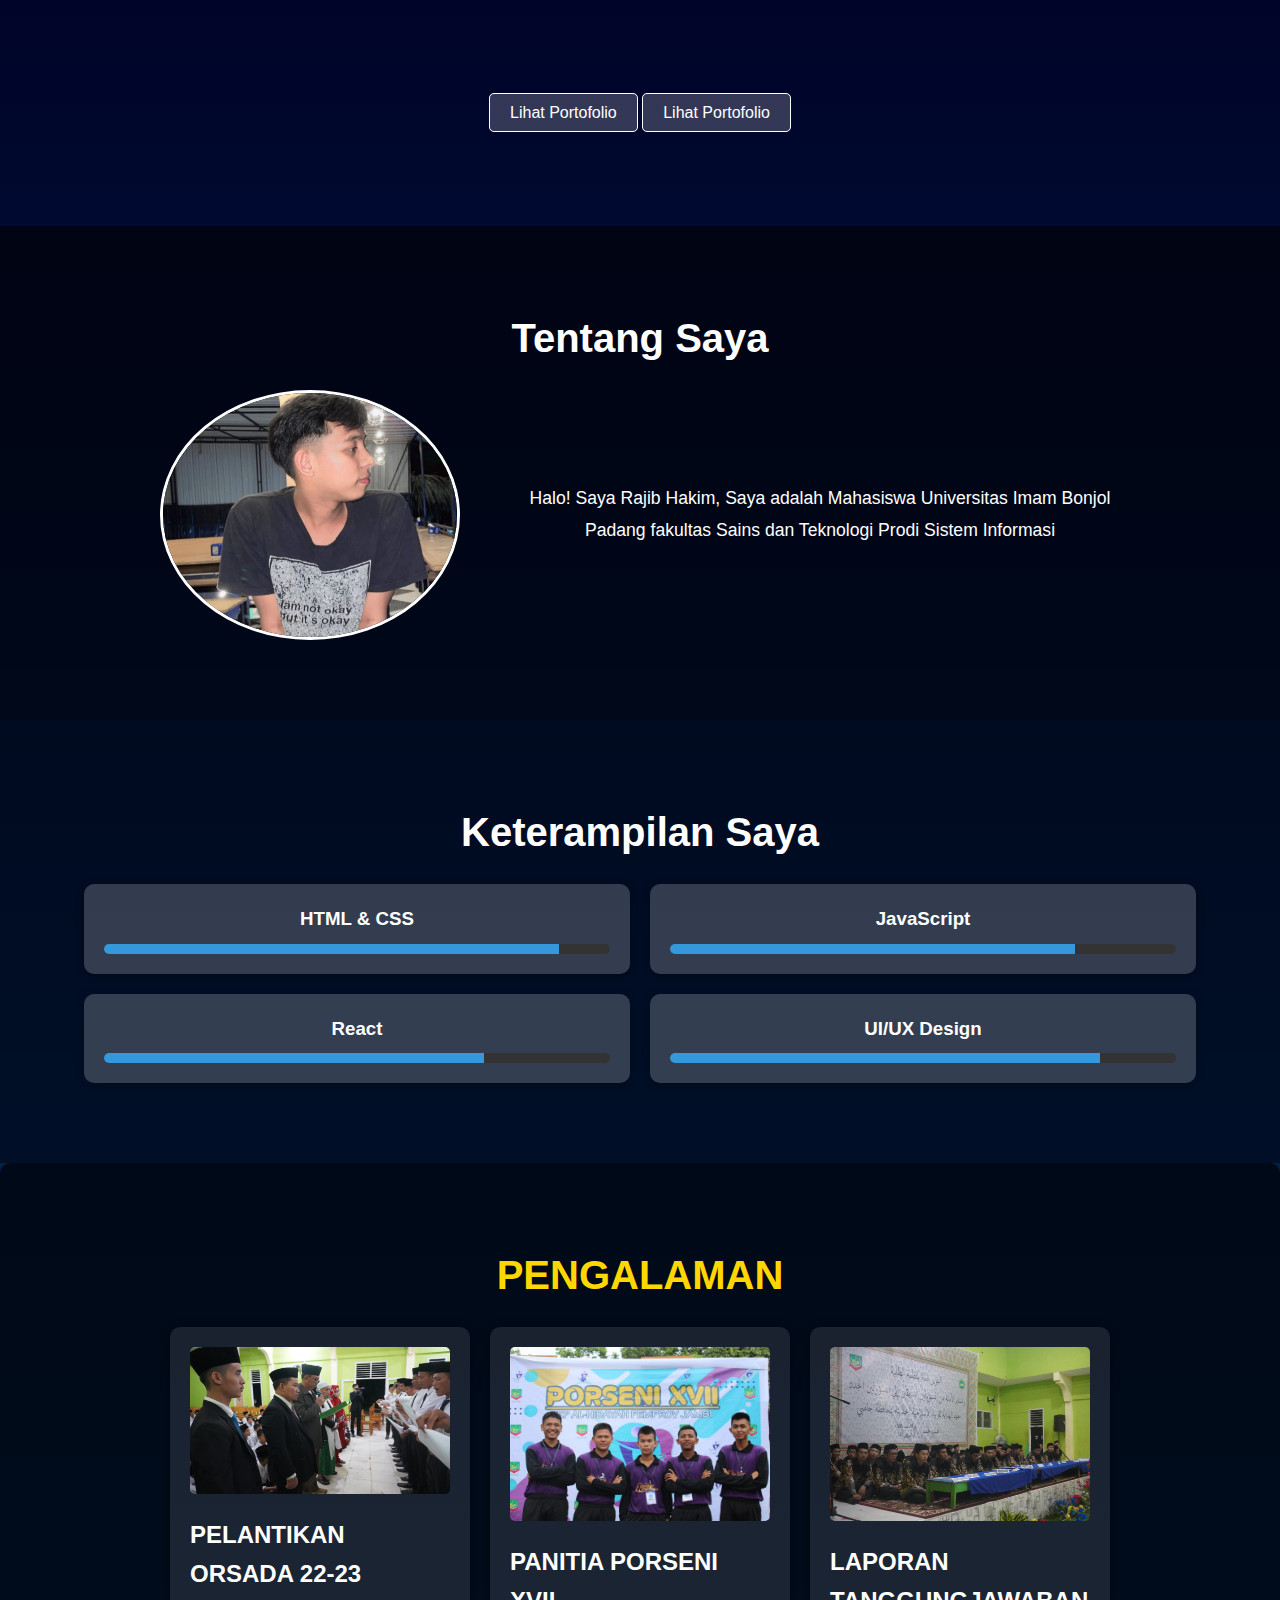
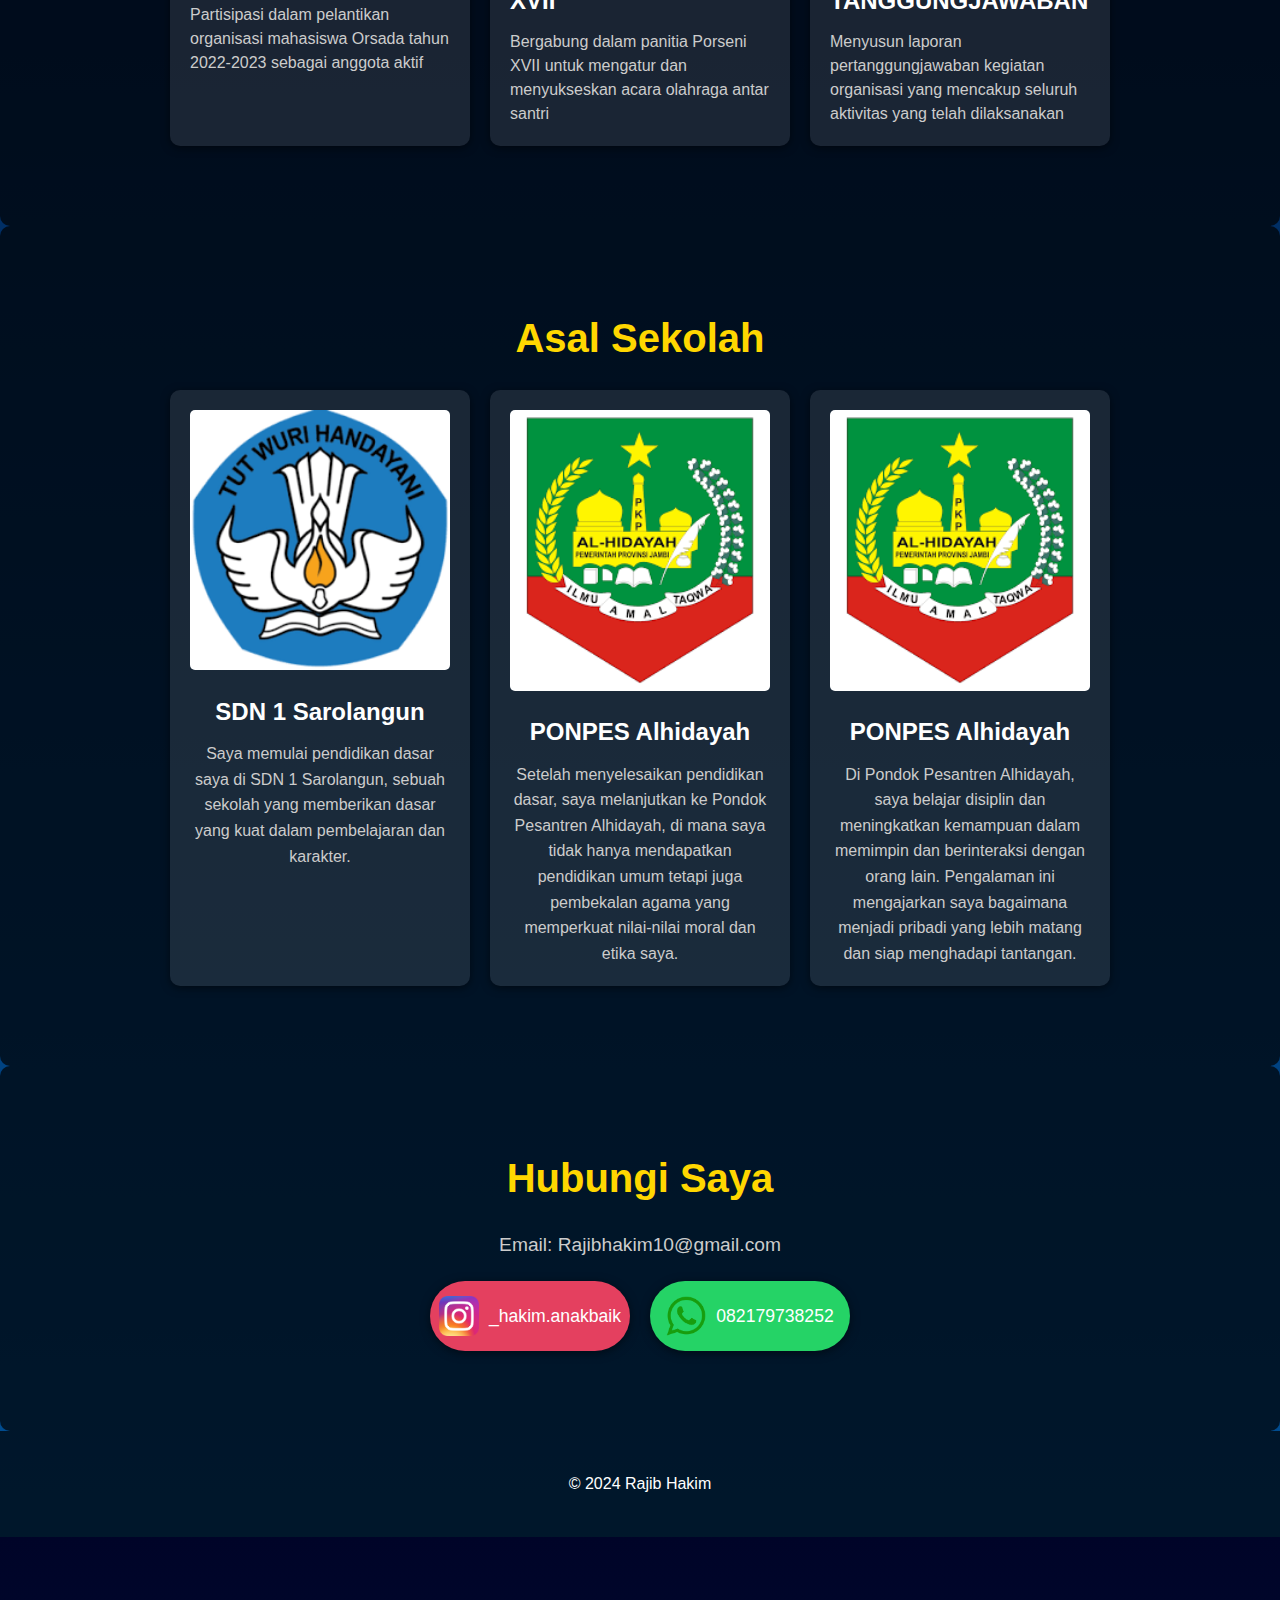
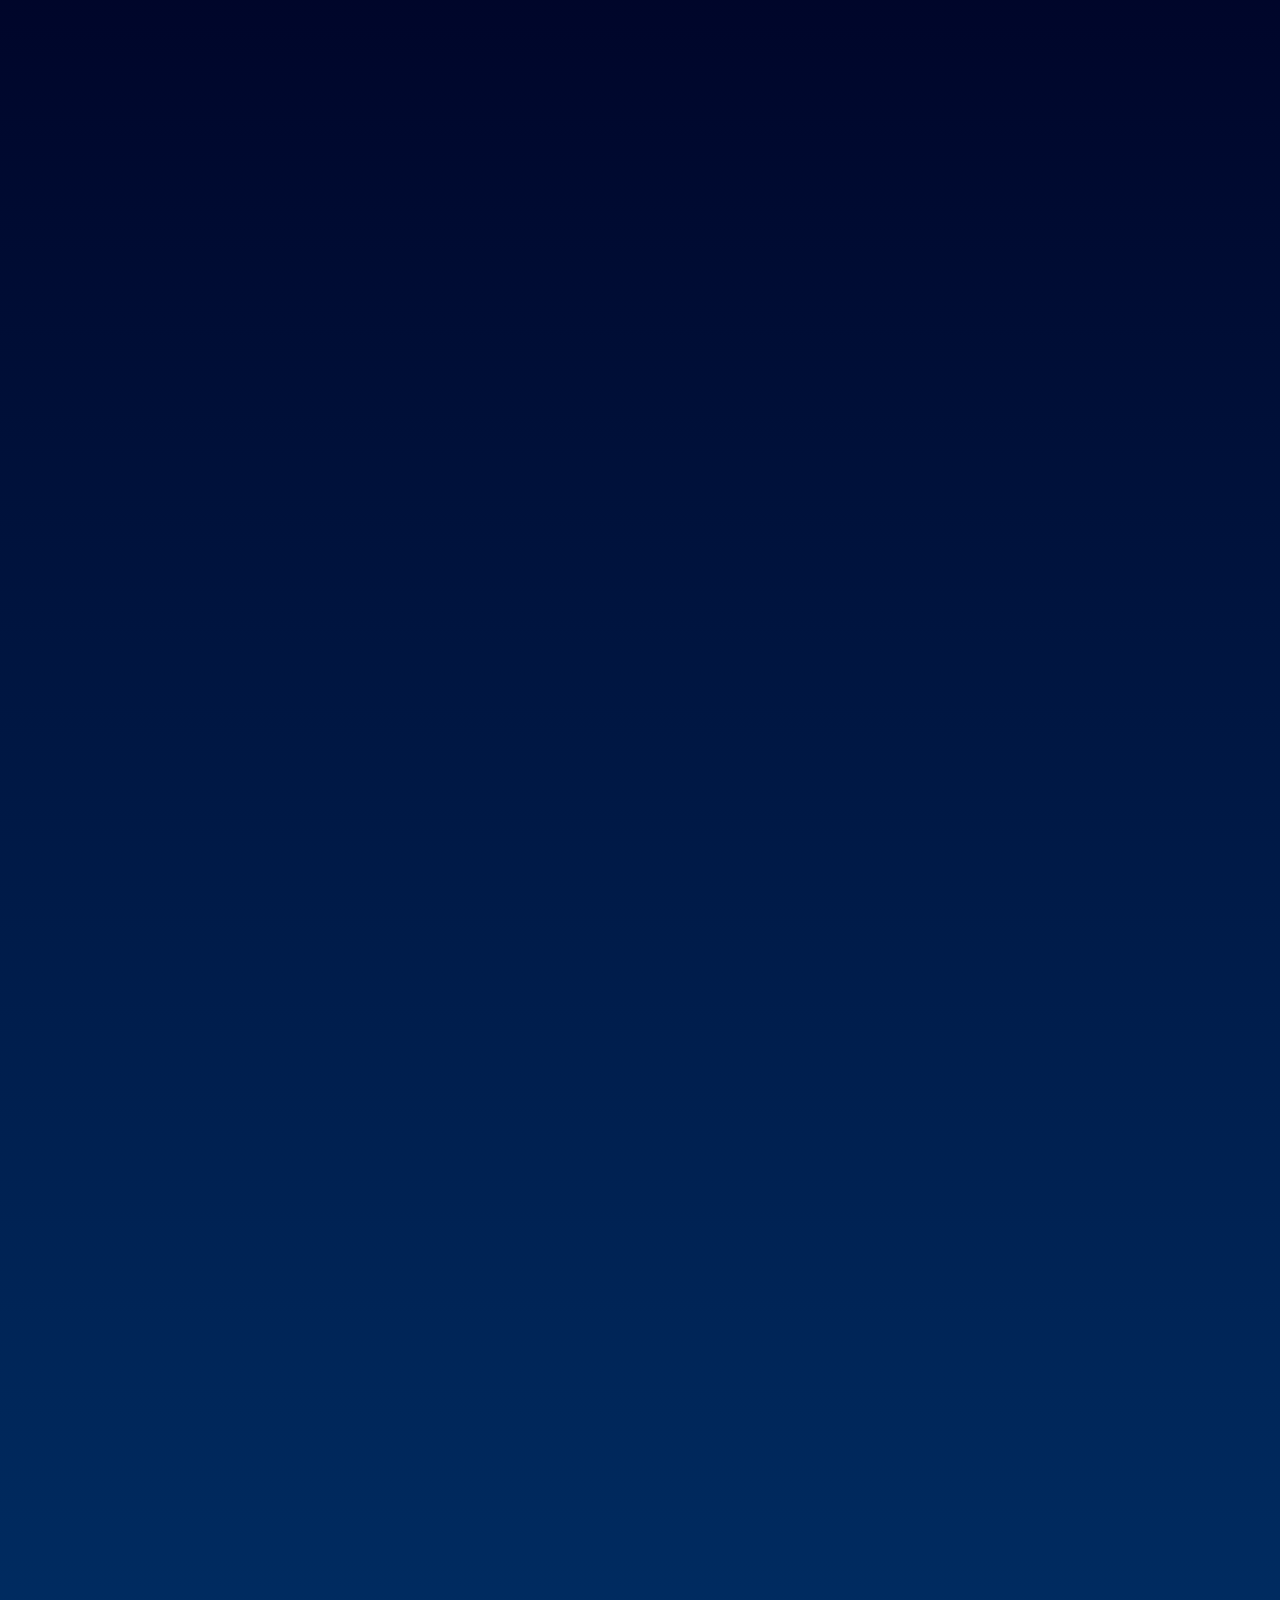
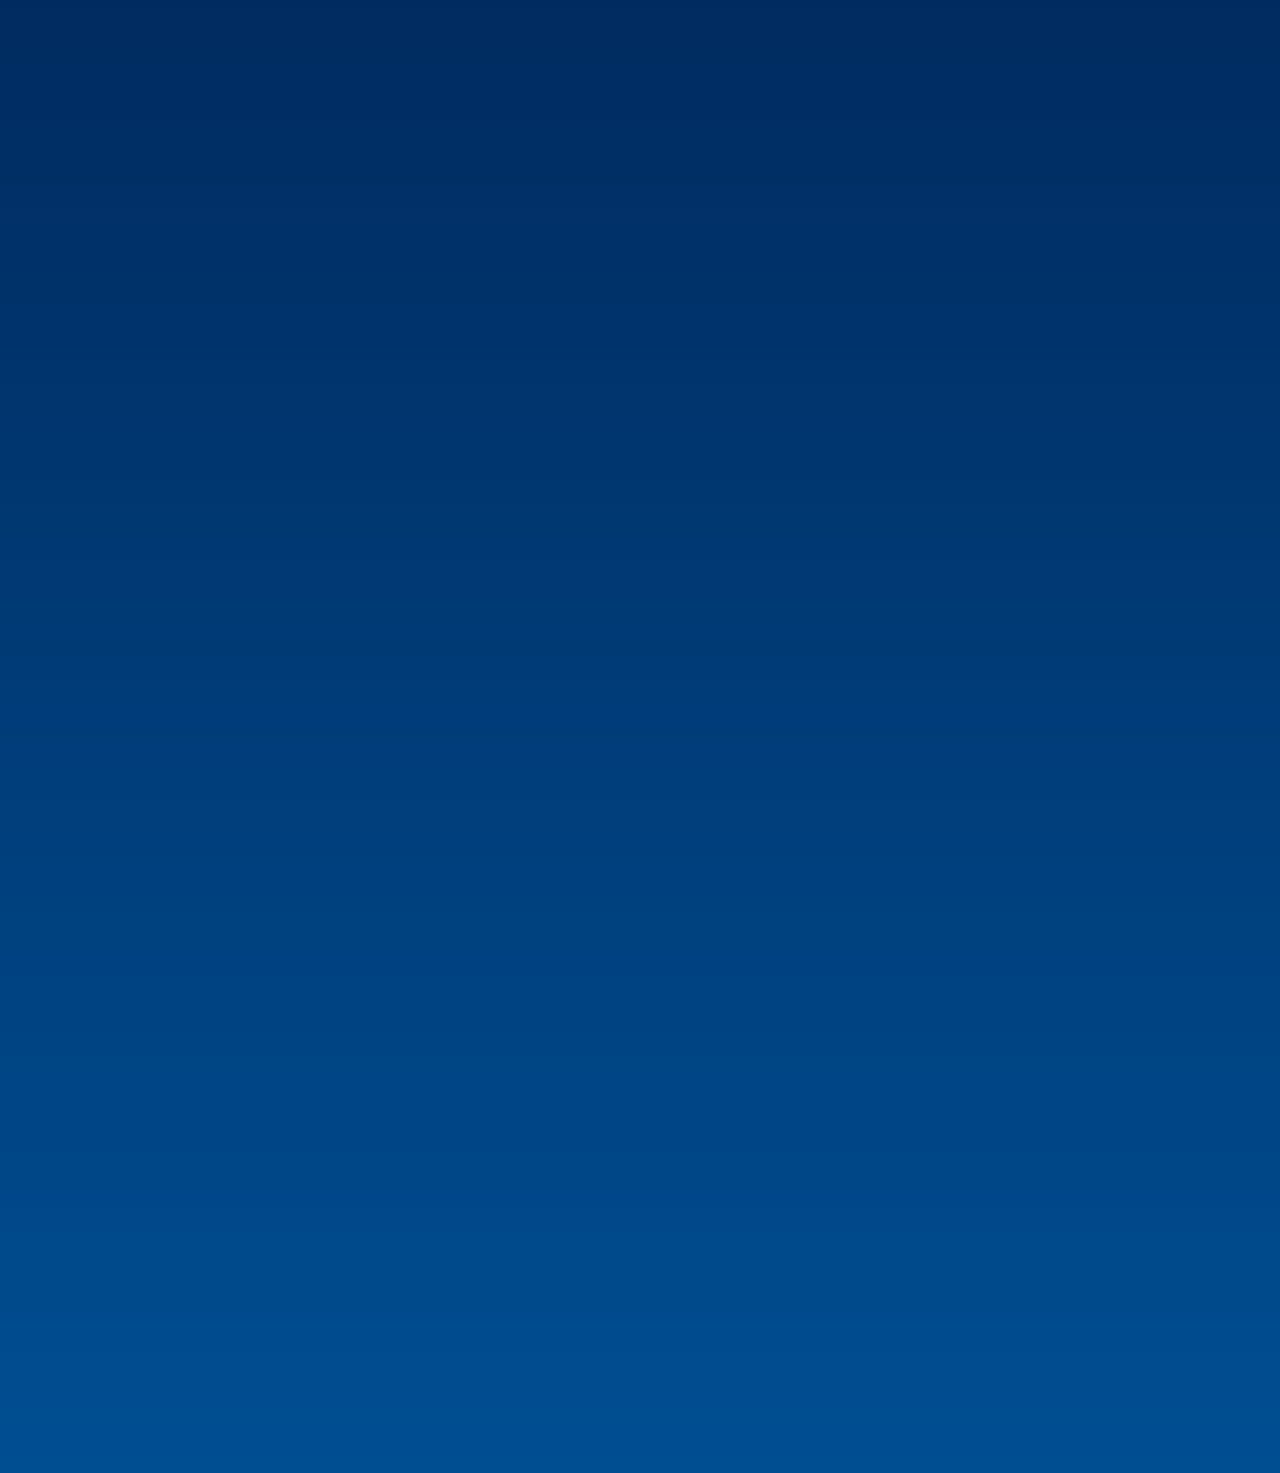
<file: index.html>
<!DOCTYPE html>
<html lang="id">

<head>
    <meta charset="UTF-8">
    <meta name="viewport" content="width=device-width, initial-scale=1.0">
    <meta http-equiv="X-UA-Compatible" content="ie=edge">
    <title>Portofolio Rajib Hakim</title>
    <link rel="stylesheet" href="styles.css" />
</head>

<body>
    <!-- Header Section -->
    <header>
        <div class="container">
            <div class="header-content">
                <a href="#about" class="cta-button">Lihat Portofolio</a>
                <a href="#about" class="cta-button">Lihat Portofolio</a>
            </div>
        </div>
    </header>

    <!-- About Section -->
    <section id="about" class="about">
        <div class="container">
            <h2>Tentang Saya</h2>
            <div class="about-content">
                <img src="hakim.jpg" alt="Rajib Hakim" />
                <p>Halo! Saya Rajib Hakim, Saya adalah Mahasiswa Universitas Imam Bonjol Padang fakultas Sains dan Teknologi Prodi Sistem Informasi</p>
            </div>
        </div>
    </section>

    <!-- Keterampilan Saya Section -->
    <section id="skills" class="skills">
        <div class="container">
            <h2>Keterampilan Saya</h2>
            <div class="skills-list">
                <div class="skill">
                    <h3>HTML & CSS</h3>
                    <div class="progress-bar">
                        <div class="progress" style="width: 90%;"></div>
                    </div>
                </div>
                <div class="skill">
                    <h3>JavaScript</h3>
                    <div class="progress-bar">
                        <div class="progress" style="width: 80%;"></div>
                    </div>
                </div>
                <div class="skill">
                    <h3>React</h3>
                    <div class="progress-bar">
                        <div class="progress" style="width: 75%;"></div>
                    </div>
                </div>
                <div class="skill">
                    <h3>UI/UX Design</h3>
                    <div class="progress-bar">
                        <div class="progress" style="width: 85%;"></div>
                    </div>
                </div>
            </div>
        </div>
    </section>

    <!-- Kegiatan Saya Section -->
    <section id="activities" class="activities">
        <div class="container">
            <h2>PENGALAMAN</h2>
            <div class="activity-cards">
                <div class="activity-card">
                    <img src="pelantikan.jpg" alt="Kegiatan 1" />
                    <h3>PELANTIKAN ORSADA 22-23</h3>
                    <p>Partisipasi dalam pelantikan organisasi mahasiswa Orsada tahun 2022-2023 sebagai anggota aktif</p>
                </div>
                <div class="activity-card">
                    <img src="panitia porseni.jpg" alt="Kegiatan 2" />
                    <h3>PANITIA PORSENI XVII</h3>
                    <p>Bergabung dalam panitia Porseni XVII untuk mengatur dan menyukseskan acara olahraga antar santri</p>
                </div>
                <div class="activity-card">
                    <img src="laporan pertanggungjawaban.jpg" alt="Kegiatan 3" />
                    <h3>LAPORAN TANGGUNGJAWABAN</h3>
                    <p>Menyusun laporan pertanggungjawaban kegiatan organisasi yang mencakup seluruh aktivitas yang telah dilaksanakan</p>
                </div>
            </div>
        </div>
    </section>

    <!-- Asal Sekolah Section -->
    <section id="projects" class="projects">
        <div class="container">
            <h2>Asal Sekolah</h2>
            <div class="project-cards">
                <div class="project-card">
                    <img src="SDN.png" alt="SDN 1 Sarolangun" />
                    <h3>SDN 1 Sarolangun</h3>
                    <p>Saya memulai pendidikan dasar saya di SDN 1 Sarolangun, sebuah sekolah yang memberikan dasar yang kuat dalam pembelajaran dan karakter.</p>
                </div>
                <div class="project-card">
                    <img src="alhidayah.jpg" alt="PONPES Alhidayah" />
                    <h3>PONPES Alhidayah</h3>
                    <p>Setelah menyelesaikan pendidikan dasar, saya melanjutkan ke Pondok Pesantren Alhidayah, di mana saya tidak hanya mendapatkan pendidikan umum tetapi juga pembekalan agama yang memperkuat nilai-nilai moral dan etika saya.</p>
                </div>
                <div class="project-card">
                    <img src="alhidayah.jpg" alt="PONPES Alhidayah" />
                    <h3>PONPES Alhidayah</h3>
                    <p>Di Pondok Pesantren Alhidayah, saya belajar disiplin dan meningkatkan kemampuan dalam memimpin dan berinteraksi dengan orang lain. Pengalaman ini mengajarkan saya bagaimana menjadi pribadi yang lebih matang dan siap menghadapi tantangan.</p>
                </div>
            </div>
        </div>
    </section>

    <!-- Hubungi Saya Section -->
    <section id="contact" class="contact">
        <div class="container">
            <h2>Hubungi Saya</h2>
            <p>Email: Rajibhakim10@gmail.com</p>
            <div class="contact-links">
                <a href="https://www.instagram.com/_hakim.anakbaik?igsh=a2Z6emxhMTdwNXhl&utm_source=qr" target="_blank" class="social-icon instagram">
                    <img src="Instagram_icon.png" alt="Instagram" />
                    <span>_hakim.anakbaik</span>
                </a>
                <a href="https://wa.me/082179738252" target="_blank" class="social-icon whatsapp">
                    <img src="Whatsapp-Logo-PNG-Images.png" alt="WhatsApp" />
                    <span>082179738252</span>
                </a>
            </div>
        </div>
    </section>

    <!-- Footer -->
    <footer>
        <div class="container">
            <p>&copy; 2024 Rajib Hakim</p>
        </div>
    </footer>
</body>
</html>
</file>
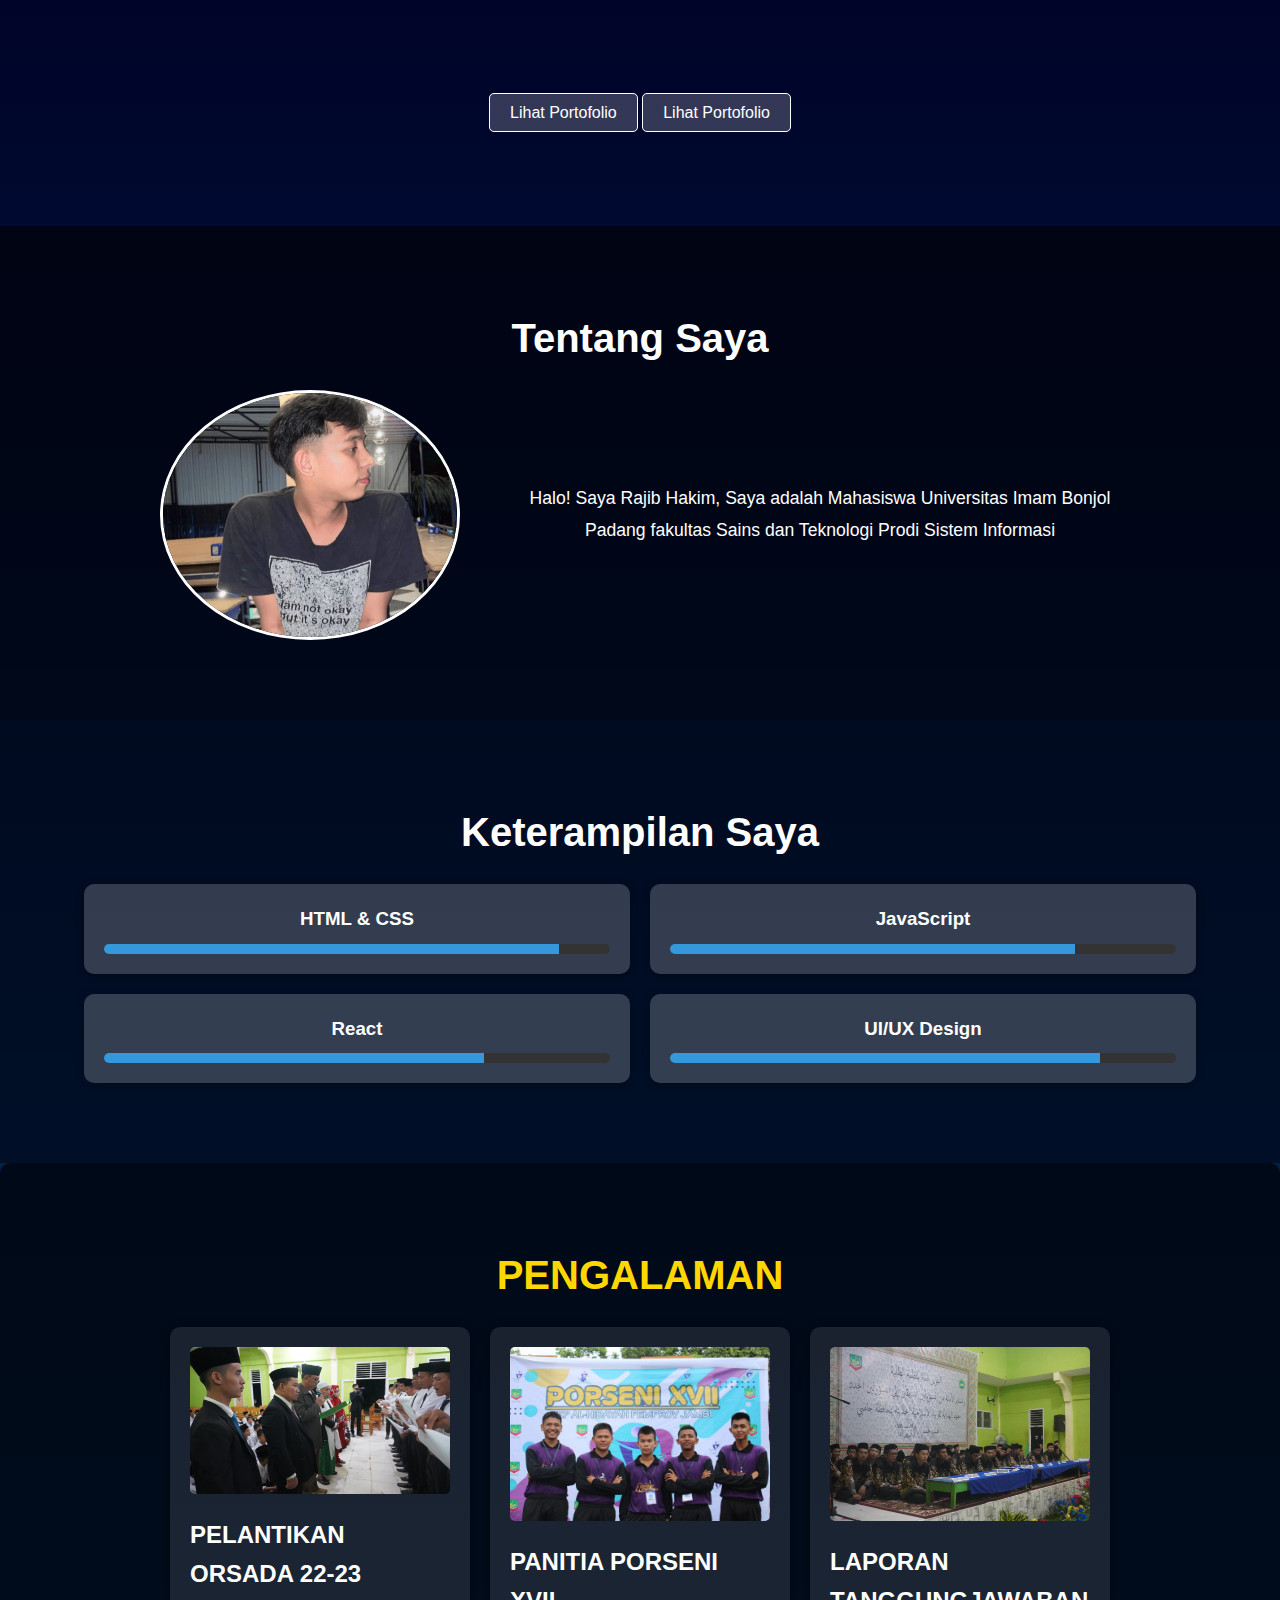
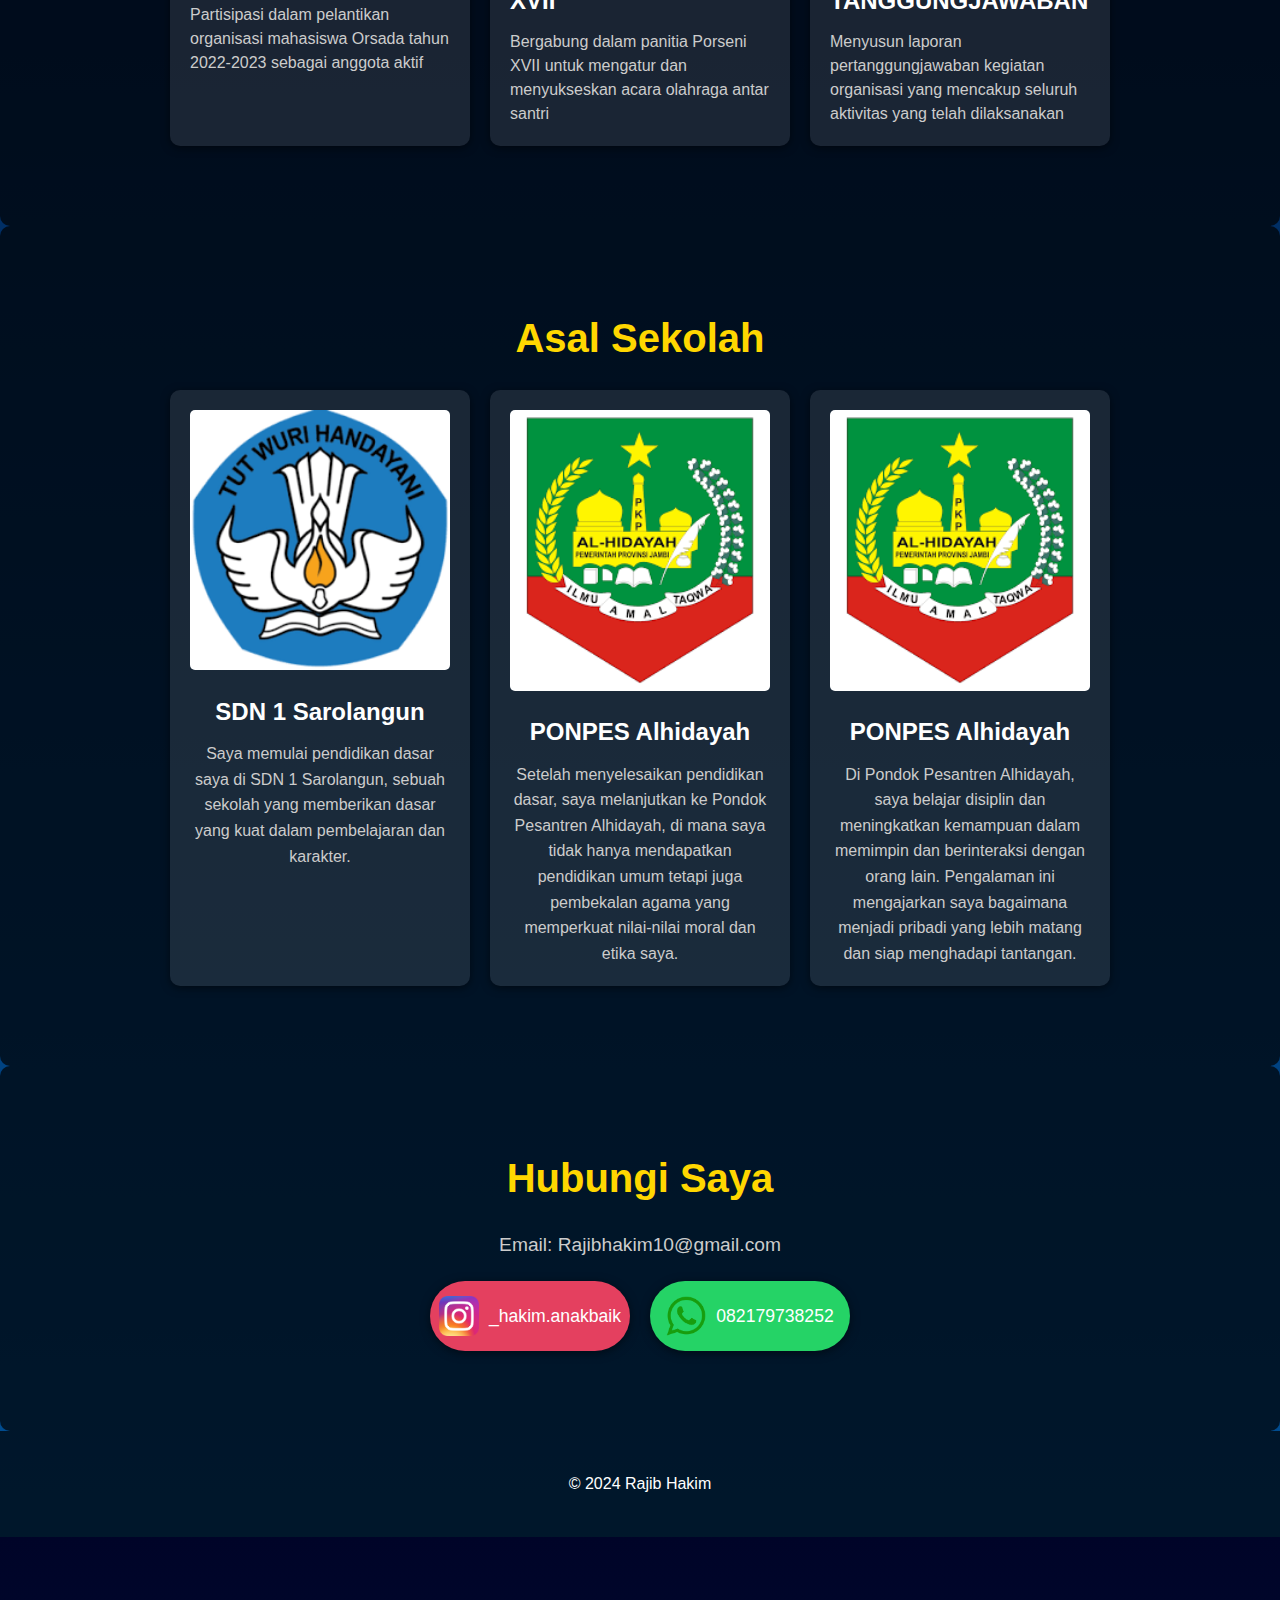
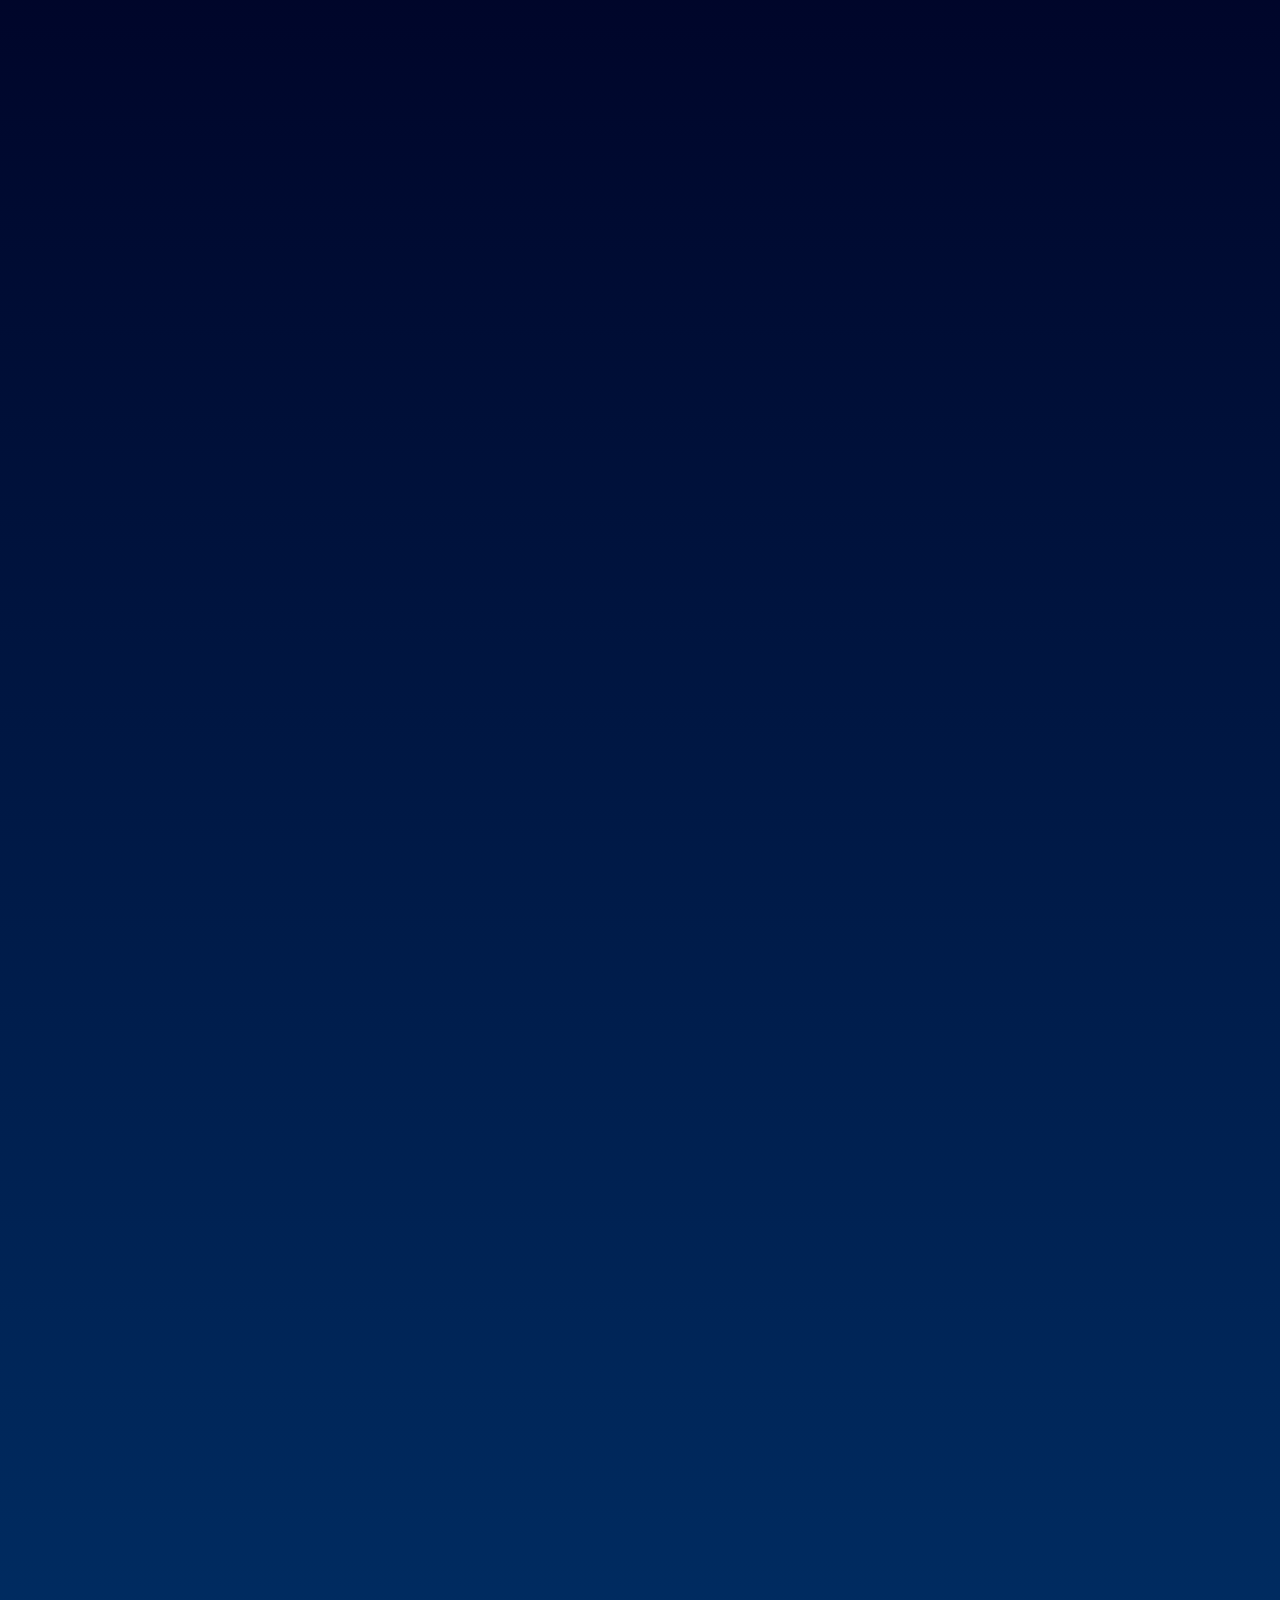
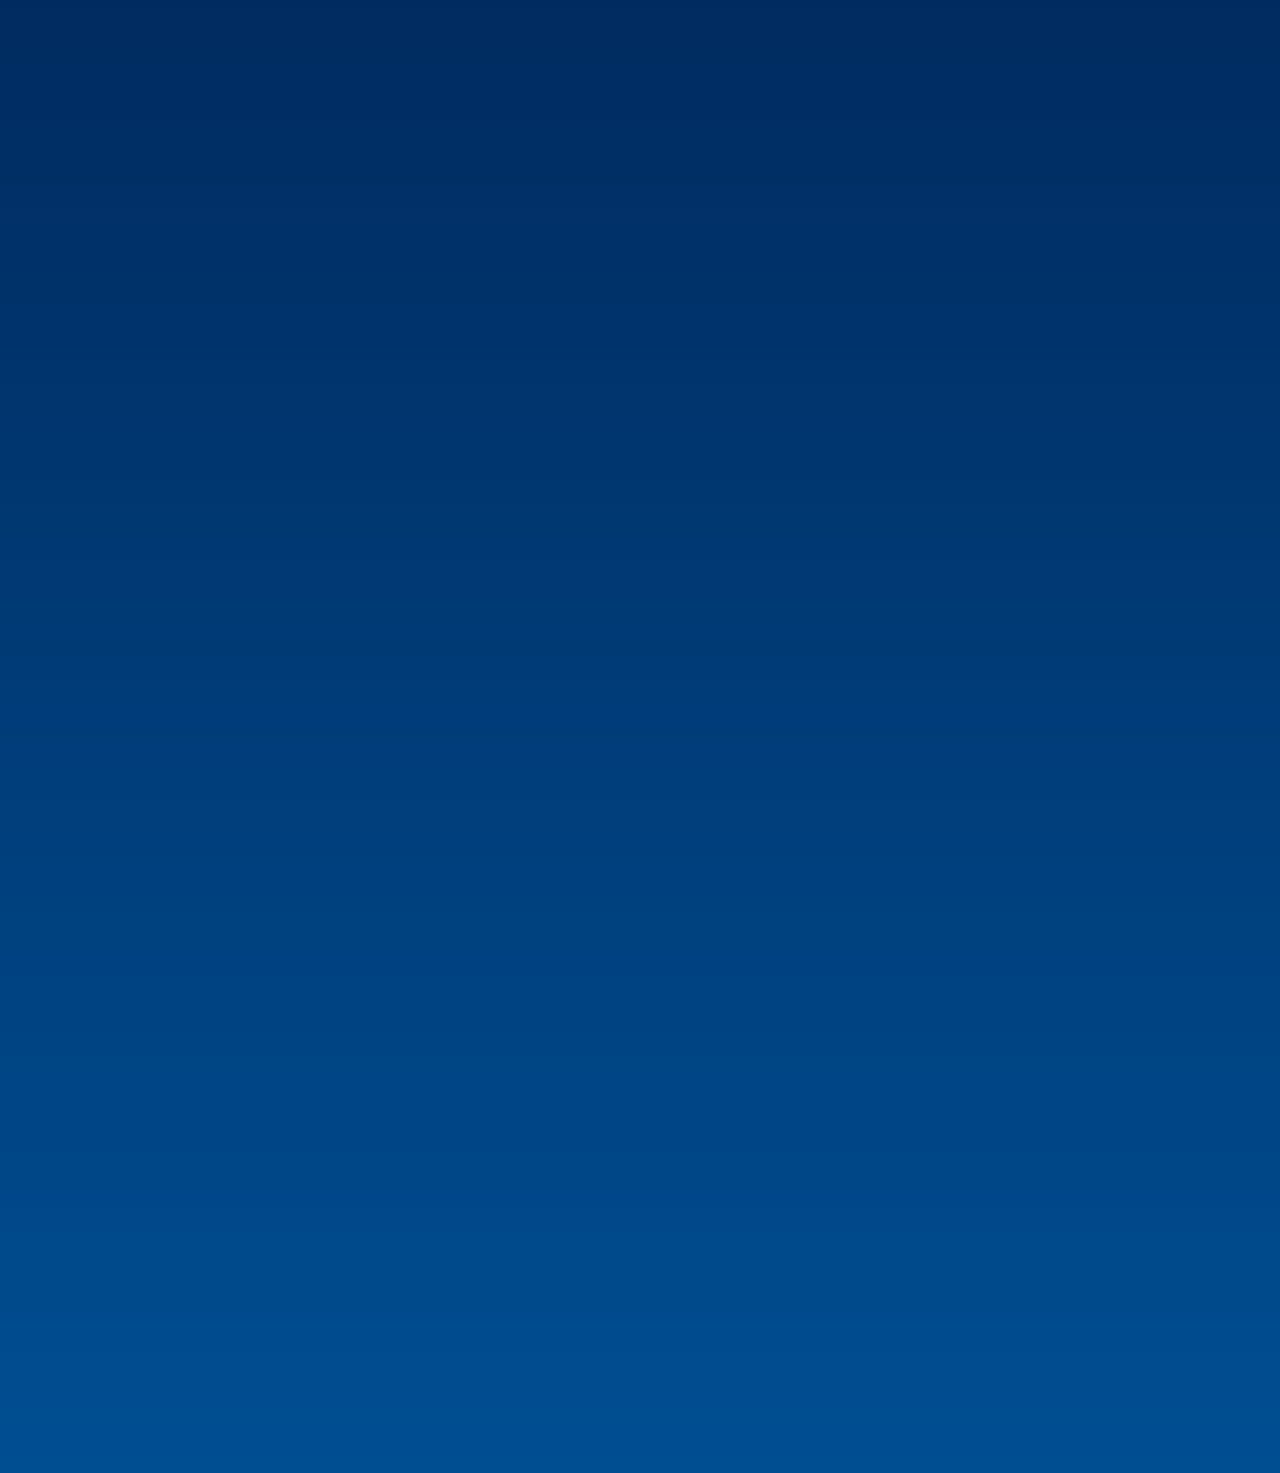
<file: rhkm.html>
<!DOCTYPE html>
<html lang="id">

<head>
    <meta charset="UTF-8">
    <meta name="viewport" content="width=device-width, initial-scale=1.0">
    <meta http-equiv="X-UA-Compatible" content="ie=edge">
    <title>Portofolio Rajib Hakim</title>
    <link rel="stylesheet" href="srl.css" />
</head>

<body>
    <!-- Header Section -->
    <header>
        <div class="container">
            <div class="header-content">
                <a href="#about" class="cta-button">Lihat Portofolio</a>
                <a href="#about" class="cta-button">Lihat Portofolio</a>
            </div>
        </div>
    </header>

    <!-- About Section -->
    <section id="about" class="about">
        <div class="container">
            <h2>Tentang Saya</h2>
            <div class="about-content">
                <img src="hakim.jpg" alt="Rajib Hakim" />
                <p>Halo! Saya Rajib Hakim, Saya adalah Mahasiswa Universitas Imam Bonjol Padang fakultas Sains dan Teknologi Prodi Sistem Informasi</p>
            </div>
        </div>
    </section>

    <!-- Keterampilan Saya Section -->
    <section id="skills" class="skills">
        <div class="container">
            <h2>Keterampilan Saya</h2>
            <div class="skills-list">
                <div class="skill">
                    <h3>HTML & CSS</h3>
                    <div class="progress-bar">
                        <div class="progress" style="width: 90%;"></div>
                    </div>
                </div>
                <div class="skill">
                    <h3>JavaScript</h3>
                    <div class="progress-bar">
                        <div class="progress" style="width: 80%;"></div>
                    </div>
                </div>
                <div class="skill">
                    <h3>React</h3>
                    <div class="progress-bar">
                        <div class="progress" style="width: 75%;"></div>
                    </div>
                </div>
                <div class="skill">
                    <h3>UI/UX Design</h3>
                    <div class="progress-bar">
                        <div class="progress" style="width: 85%;"></div>
                    </div>
                </div>
            </div>
        </div>
    </section>

    <!-- Kegiatan Saya Section -->
    <section id="activities" class="activities">
        <div class="container">
            <h2>PENGALAMAN</h2>
            <div class="activity-cards">
                <div class="activity-card">
                    <img src="pelantikan.jpg" alt="Kegiatan 1" />
                    <h3>PELANTIKAN ORSADA 22-23</h3>
                    <p>Partisipasi dalam pelantikan organisasi mahasiswa Orsada tahun 2022-2023 sebagai anggota aktif</p>
                </div>
                <div class="activity-card">
                    <img src="panitia porseni.jpg" alt="Kegiatan 2" />
                    <h3>PANITIA PORSENI XVII</h3>
                    <p>Bergabung dalam panitia Porseni XVII untuk mengatur dan menyukseskan acara olahraga antar santri</p>
                </div>
                <div class="activity-card">
                    <img src="laporan pertanggungjawaban.jpg" alt="Kegiatan 3" />
                    <h3>LAPORAN TANGGUNGJAWABAN</h3>
                    <p>Menyusun laporan pertanggungjawaban kegiatan organisasi yang mencakup seluruh aktivitas yang telah dilaksanakan</p>
                </div>
            </div>
        </div>
    </section>

    <!-- Asal Sekolah Section -->
    <section id="projects" class="projects">
        <div class="container">
            <h2>Asal Sekolah</h2>
            <div class="project-cards">
                <div class="project-card">
                    <img src="SDN.png" alt="SDN 1 Sarolangun" />
                    <h3>SDN 1 Sarolangun</h3>
                    <p>Saya memulai pendidikan dasar saya di SDN 1 Sarolangun, sebuah sekolah yang memberikan dasar yang kuat dalam pembelajaran dan karakter.</p>
                </div>
                <div class="project-card">
                    <img src="alhidayah.jpg" alt="PONPES Alhidayah" />
                    <h3>PONPES Alhidayah</h3>
                    <p>Setelah menyelesaikan pendidikan dasar, saya melanjutkan ke Pondok Pesantren Alhidayah, di mana saya tidak hanya mendapatkan pendidikan umum tetapi juga pembekalan agama yang memperkuat nilai-nilai moral dan etika saya.</p>
                </div>
                <div class="project-card">
                    <img src="alhidayah.jpg" alt="PONPES Alhidayah" />
                    <h3>PONPES Alhidayah</h3>
                    <p>Di Pondok Pesantren Alhidayah, saya belajar disiplin dan meningkatkan kemampuan dalam memimpin dan berinteraksi dengan orang lain. Pengalaman ini mengajarkan saya bagaimana menjadi pribadi yang lebih matang dan siap menghadapi tantangan.</p>
                </div>
            </div>
        </div>
    </section>

    <!-- Hubungi Saya Section -->
    <section id="contact" class="contact">
        <div class="container">
            <h2>Hubungi Saya</h2>
            <p>Email: Rajibhakim10@gmail.com</p>
            <div class="contact-links">
                <a href="https://www.instagram.com/_hakim.anakbaik?igsh=a2Z6emxhMTdwNXhl&utm_source=qr" target="_blank" class="social-icon instagram">
                    <img src="Instagram_icon.png" alt="Instagram" />
                    <span>_hakim.anakbaik</span>
                </a>
                <a href="https://wa.me/082179738252" target="_blank" class="social-icon whatsapp">
                    <img src="Whatsapp-Logo-PNG-Images.png" alt="WhatsApp" />
                    <span>082179738252</span>
                </a>
            </div>
        </div>
    </section>

    <!-- Footer -->
    <footer>
        <div class="container">
            <p>&copy; 2024 Rajib Hakim</p>
        </div>
    </footer>
</body>
</html>
</file>
<file: styles.css>
/* Reset and Global Styles */
* {
    margin: 0;
    padding: 0;
    box-sizing: border-box;
}

body {
    font-family: 'Arial', sans-serif;
    line-height: 1.6;
    background: linear-gradient(to bottom, #000428, #004e92); /* Gradasi langit malam */
    color: #fff;
    overflow-x: hidden; /* Hindari scroll horizontal karena animasi */
    position: relative;
}

/* Efek Bintang */
body::before {
    content: "";
    position: absolute;
    top: 0;
    left: 0;
    width: 100%;
    height: 100%;
    background: url('https://www.transparenttextures.com/patterns/stardust.png') repeat;
    opacity: 0.5;
    z-index: 1;
}

/* Efek Awan */
body::after {
    content: "";
    position: absolute;
    top: 0;
    left: 0;
    width: 200%;
    height: 200%;
    background: url('https://www.transparenttextures.com/patterns/cloudy.png') repeat;
    animation: moveClouds 60s linear infinite;
    z-index: 2;
    opacity: 0.3;
}

@keyframes moveClouds {
    0% {
        transform: translateX(0);
    }
    100% {
        transform: translateX(-50%);
    }
}
/* Container */
.container {
    width: 90%;
    margin: 0 auto;
    padding: 20px;
}
/* Header */
header {
    background: transparent;
    color: #fff;
    padding: 80px 0;
    text-align: center;
    position: relative;
    z-index: 3;
}

.cta-button {
    color: #fff;
    padding: 10px 20px;
    text-decoration: none;
    border-radius: 5px;
    background-color: rgba(255, 255, 255, 0.2);
    border: 1px solid #fff;
    transition: background-color 0.3s;
}

.cta-button:hover {
    background-color: rgba(255, 255, 255, 0.4);
    font-weight: bold;
}


/* About Section */
.about {
    padding: 60px 0;
    background: rgba(0, 0, 0, 0.6);
    text-align: center;
    z-index: 3;
    position: relative;
}

.about h2 {
    font-size: 2.5rem;
    margin-bottom: 20px;
}

.about-content {
    display: flex;
    justify-content: center;
    align-items: center;
    gap: 40px;
}

.about-content img {
    border-radius: 50%;
    width: 300px;
    height: 250px;
    object-fit: cover;
    margin-right: 20px;
    border: 3px solid #fff;
}

.about-content p {
    max-width: 600px;
    font-size: 1.1rem;
    line-height: 1.8;
}

/* Skills Section */
.skills {
    padding: 60px 0;
    background: rgba(0, 0, 0, 0.5);
    text-align: center;
}

.skills h2 {
    font-size: 2.5rem;
    margin-bottom: 20px;
}

.skills-list {
    display: grid;
    grid-template-columns: 1fr 1fr;
    gap: 20px;
}

.skill {
    background-color: rgba(255, 255, 255, 0.2);
    padding: 20px;
    border-radius: 10px;
    box-shadow: 0 2px 8px rgba(0, 0, 0, 0.3);
}

.skill h3 {
    margin-bottom: 10px;
}

.progress-bar {
    width: 100%;
    background-color: #333;
    border-radius: 5px;
    overflow: hidden;
}

.progress {
    height: 10px;
    background-color: #3498db;
}


/* Projects Section */
.projects {
    padding: 60px 0;
    text-align: center;
    background: rgba(0, 0, 0, 0.7);
    border-radius: 10px;
}

.projects h2 {
    font-size: 2.5rem;
    margin-bottom: 20px;
    color: #ffd700;
}

.project-cards {
    display: flex;
    justify-content: center;
    gap: 20px;
}

.project-card {
    background-color: rgba(255, 255, 255, 0.1);
    width: 300px;
    padding: 20px;
    border-radius: 10px;
    box-shadow: 0 2px 8px rgba(0, 0, 0, 0.5);
    transition: transform 0.3s, background-color 0.3s;
}

.project-card:hover {
    transform: scale(1.05);
    background-color: rgba(255, 255, 255, 0.2);
}

.project-card img {
    width: 100%;
    border-radius: 5px;
    margin-bottom: 15px;
}

.project-card h3 {
    font-size: 1.5rem;
    margin-bottom: 10px;
    color: #fff;
}

.project-card p {
    font-size: 1rem;
    color: #ccc;
}


footer p {
    font-size: 1rem;
}
/* Activities Section */
.activities {
    padding: 60px 0;
    text-align: center;
    background: rgba(0, 0, 0, 0.7);
    border-radius: 10px;
}

.activities h2 {
    font-size: 2.5rem;
    margin-bottom: 20px;
    color: #ffd700;
}

.activity-cards {
    display: flex;
    justify-content: center;
    gap: 20px;
    flex-wrap: wrap;
}

.activity-card {
    background-color: rgba(255, 255, 255, 0.1);
    width: 300px;
    padding: 20px;
    border-radius: 10px;
    box-shadow: 0 2px 8px rgba(0, 0, 0, 0.5);
    text-align: left;
    transition: transform 0.3s, background-color 0.3s;
}

.activity-card:hover {
    transform: scale(1.05);
    background-color: rgba(255, 255, 255, 0.2);
}

.activity-card img {
    width: 100%;
    border-radius: 5px;
    margin-bottom: 15px;
}

.activity-card h3 {
    font-size: 1.5rem;
    margin-bottom: 10px;
    color: #fff;
}

.activity-card p {
    font-size: 1rem;
    color: #ccc;
    line-height: 1.5;
}
/* Hubungi Saya Section */
/* Contact Section */
.contact {
    padding: 60px 0;
    background: rgba(0, 0, 0, 0.7);
    text-align: center;
    border-radius: 10px;
}

.contact h2 {
    font-size: 2.5rem;
    margin-bottom: 20px;
    color: #ffd700;
}

.contact p {
    font-size: 1.2rem;
    color: #ccc;
    margin-bottom: 20px;
}

.contact-links {
    display: flex;
    justify-content: center;
    gap: 20px;
    margin-top: 20px;
}

.social-icon {
    display: flex;
    align-items: center;
    justify-content: center;
    text-decoration: none;
    padding: 15px;
    background-color: rgba(255, 255, 255, 0.1);
    border-radius: 50px;
    box-shadow: 0 2px 10px rgba(0, 0, 0, 0.5);
    transition: transform 0.3s ease, background-color 0.3s ease;
    width: 200px;
    max-width: 100%;
    text-align: center;
    color: #fff;
}

.social-icon:hover {
    transform: scale(1.1);
    background-color: rgba(255, 255, 255, 0.2);
}

.social-icon img {
    width: 40px;
    height: 40px;
    margin-right: 10px;
}

.social-icon span {
    font-size: 1.1rem;
    font-weight: 500;
}

.instagram {
    background-color: #e4405f; /* Instagram Red */
    color: #fff;
}

.whatsapp {
    background-color: #25d366; /* WhatsApp Green */
    color: #fff;
}
/* Footer */
footer {
    background-color: rgba(0, 0, 0, 0.7);
    color: #fff;
    text-align: center;
    padding: 20px 0;
    position: relative;
    z-index: 3;
}
</file>
<file: srl.css>
/* Reset and Global Styles */
* {
    margin: 0;
    padding: 0;
    box-sizing: border-box;
}

body {
    font-family: 'Arial', sans-serif;
    line-height: 1.6;
    background: linear-gradient(to bottom, #000428, #004e92); /* Gradasi langit malam */
    color: #fff;
    overflow-x: hidden; /* Hindari scroll horizontal karena animasi */
    position: relative;
}

/* Efek Bintang */
body::before {
    content: "";
    position: absolute;
    top: 0;
    left: 0;
    width: 100%;
    height: 100%;
    background: url('https://www.transparenttextures.com/patterns/stardust.png') repeat;
    opacity: 0.5;
    z-index: 1;
}

/* Efek Awan */
body::after {
    content: "";
    position: absolute;
    top: 0;
    left: 0;
    width: 200%;
    height: 200%;
    background: url('https://www.transparenttextures.com/patterns/cloudy.png') repeat;
    animation: moveClouds 60s linear infinite;
    z-index: 2;
    opacity: 0.3;
}

@keyframes moveClouds {
    0% {
        transform: translateX(0);
    }
    100% {
        transform: translateX(-50%);
    }
}
/* Container */
.container {
    width: 90%;
    margin: 0 auto;
    padding: 20px;
}
/* Header */
header {
    background: transparent;
    color: #fff;
    padding: 80px 0;
    text-align: center;
    position: relative;
    z-index: 3;
}

.cta-button {
    color: #fff;
    padding: 10px 20px;
    text-decoration: none;
    border-radius: 5px;
    background-color: rgba(255, 255, 255, 0.2);
    border: 1px solid #fff;
    transition: background-color 0.3s;
}

.cta-button:hover {
    background-color: rgba(255, 255, 255, 0.4);
    font-weight: bold;
}


/* About Section */
.about {
    padding: 60px 0;
    background: rgba(0, 0, 0, 0.6);
    text-align: center;
    z-index: 3;
    position: relative;
}

.about h2 {
    font-size: 2.5rem;
    margin-bottom: 20px;
}

.about-content {
    display: flex;
    justify-content: center;
    align-items: center;
    gap: 40px;
}

.about-content img {
    border-radius: 50%;
    width: 300px;
    height: 250px;
    object-fit: cover;
    margin-right: 20px;
    border: 3px solid #fff;
}

.about-content p {
    max-width: 600px;
    font-size: 1.1rem;
    line-height: 1.8;
}

/* Skills Section */
.skills {
    padding: 60px 0;
    background: rgba(0, 0, 0, 0.5);
    text-align: center;
}

.skills h2 {
    font-size: 2.5rem;
    margin-bottom: 20px;
}

.skills-list {
    display: grid;
    grid-template-columns: 1fr 1fr;
    gap: 20px;
}

.skill {
    background-color: rgba(255, 255, 255, 0.2);
    padding: 20px;
    border-radius: 10px;
    box-shadow: 0 2px 8px rgba(0, 0, 0, 0.3);
}

.skill h3 {
    margin-bottom: 10px;
}

.progress-bar {
    width: 100%;
    background-color: #333;
    border-radius: 5px;
    overflow: hidden;
}

.progress {
    height: 10px;
    background-color: #3498db;
}


/* Projects Section */
.projects {
    padding: 60px 0;
    text-align: center;
    background: rgba(0, 0, 0, 0.7);
    border-radius: 10px;
}

.projects h2 {
    font-size: 2.5rem;
    margin-bottom: 20px;
    color: #ffd700;
}

.project-cards {
    display: flex;
    justify-content: center;
    gap: 20px;
}

.project-card {
    background-color: rgba(255, 255, 255, 0.1);
    width: 300px;
    padding: 20px;
    border-radius: 10px;
    box-shadow: 0 2px 8px rgba(0, 0, 0, 0.5);
    transition: transform 0.3s, background-color 0.3s;
}

.project-card:hover {
    transform: scale(1.05);
    background-color: rgba(255, 255, 255, 0.2);
}

.project-card img {
    width: 100%;
    border-radius: 5px;
    margin-bottom: 15px;
}

.project-card h3 {
    font-size: 1.5rem;
    margin-bottom: 10px;
    color: #fff;
}

.project-card p {
    font-size: 1rem;
    color: #ccc;
}


footer p {
    font-size: 1rem;
}
/* Activities Section */
.activities {
    padding: 60px 0;
    text-align: center;
    background: rgba(0, 0, 0, 0.7);
    border-radius: 10px;
}

.activities h2 {
    font-size: 2.5rem;
    margin-bottom: 20px;
    color: #ffd700;
}

.activity-cards {
    display: flex;
    justify-content: center;
    gap: 20px;
    flex-wrap: wrap;
}

.activity-card {
    background-color: rgba(255, 255, 255, 0.1);
    width: 300px;
    padding: 20px;
    border-radius: 10px;
    box-shadow: 0 2px 8px rgba(0, 0, 0, 0.5);
    text-align: left;
    transition: transform 0.3s, background-color 0.3s;
}

.activity-card:hover {
    transform: scale(1.05);
    background-color: rgba(255, 255, 255, 0.2);
}

.activity-card img {
    width: 100%;
    border-radius: 5px;
    margin-bottom: 15px;
}

.activity-card h3 {
    font-size: 1.5rem;
    margin-bottom: 10px;
    color: #fff;
}

.activity-card p {
    font-size: 1rem;
    color: #ccc;
    line-height: 1.5;
}
/* Hubungi Saya Section */
/* Contact Section */
.contact {
    padding: 60px 0;
    background: rgba(0, 0, 0, 0.7);
    text-align: center;
    border-radius: 10px;
}

.contact h2 {
    font-size: 2.5rem;
    margin-bottom: 20px;
    color: #ffd700;
}

.contact p {
    font-size: 1.2rem;
    color: #ccc;
    margin-bottom: 20px;
}

.contact-links {
    display: flex;
    justify-content: center;
    gap: 20px;
    margin-top: 20px;
}

.social-icon {
    display: flex;
    align-items: center;
    justify-content: center;
    text-decoration: none;
    padding: 15px;
    background-color: rgba(255, 255, 255, 0.1);
    border-radius: 50px;
    box-shadow: 0 2px 10px rgba(0, 0, 0, 0.5);
    transition: transform 0.3s ease, background-color 0.3s ease;
    width: 200px;
    max-width: 100%;
    text-align: center;
    color: #fff;
}

.social-icon:hover {
    transform: scale(1.1);
    background-color: rgba(255, 255, 255, 0.2);
}

.social-icon img {
    width: 40px;
    height: 40px;
    margin-right: 10px;
}

.social-icon span {
    font-size: 1.1rem;
    font-weight: 500;
}

.instagram {
    background-color: #e4405f; /* Instagram Red */
    color: #fff;
}

.whatsapp {
    background-color: #25d366; /* WhatsApp Green */
    color: #fff;
}
/* Footer */
footer {
    background-color: rgba(0, 0, 0, 0.7);
    color: #fff;
    text-align: center;
    padding: 20px 0;
    position: relative;
    z-index: 3;
}
</file>
